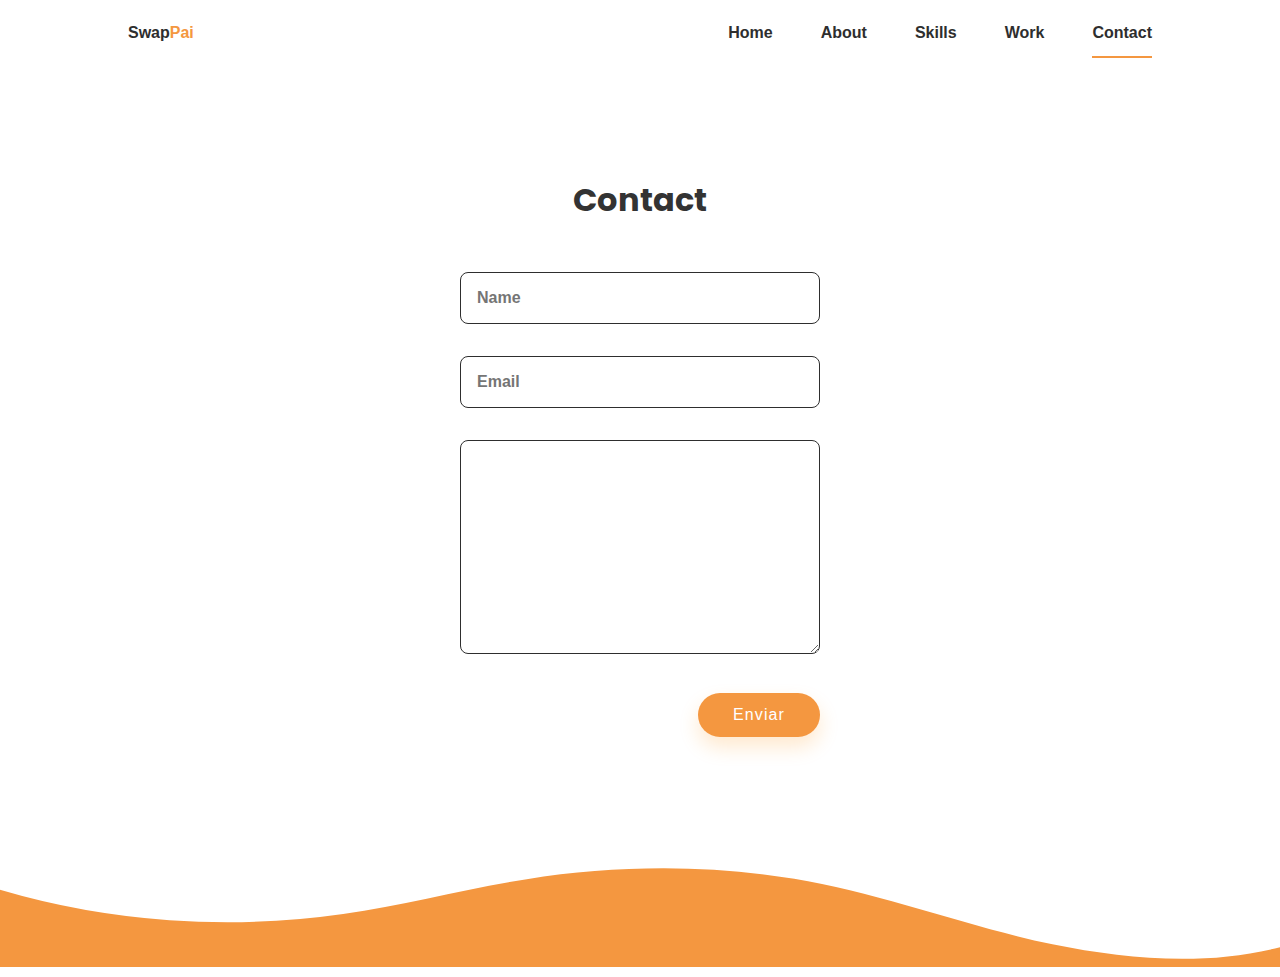
<file: contact.html>
<!DOCTYPE html>
<html lang="en">
  <head>
    <meta charset="UTF-8" />
    <meta http-equiv="X-UA-Compatible" content="IE=edge" />
    <meta name="viewport" content="width=device-width, initial-scale=1.0" />

    <link rel="stylesheet" href="assets/css/styles.css" />
<link rel="icon" href="assets/img/box.png" />
    <title>SwapPai</title>
  </head>
  <body>
    <header class="l-header">
      <nav class="nav bd-grid">
        <div>
          <a href="#" class="nav__logo">Swap<span>Pai</span></a>
          <!-- <h2 class="logo">Portfo<span>lio</span></h2> -->
        </div>

        <div class="nav__menu" id="nav-menu">
          <ul class="nav__list">
            <li class="nav__item">
              <a href="index.html" class="nav__link">Home</a>
            </li>
            <li class="nav__item">
              <a href="About.html" class="nav__link">About</a>
            </li>
            <li class="nav__item">
              <a href="index.html" class="nav__link">Skills</a>
            </li>
            <li class="nav__item">
              <a href="index.html" class="nav__link">Work</a>
            </li>
            <li class="nav__item">
              <a href="contact.html" class="nav__link active">Contact</a>
            </li>
          </ul>
        </div>

        <div class="nav__toggle" id="nav-toggle">
          <i class="bx bx-menu"></i>
        </div>
      </nav>
    </header>

    <!--===== CONTACT =====-->
    <section class="contact section" id="contact">
      <h2 class="section-title">Contact</h2>

      <div class="contact__container bd-grid">
        <form action="" class="contact__form">
          <input type="text" placeholder="Name" class="contact__input" />
          <input type="mail" placeholder="Email" class="contact__input" />
          <textarea
            name=""
            id=""
            cols="0"
            rows="10"
            class="contact__input"
          ></textarea>
          <input type="button" value="Enviar" class="contact__button button" />
        </form>
      </div>
      <br />
    </section>
    <br />
    <div class="custom-shape-divider-bottom-1634332546">
      <svg
        data-name="Layer 1"
        xmlns="http://www.w3.org/2000/svg"
        viewBox="0 0 1200 120"
        preserveAspectRatio="none"
      >
        <path
          d="M985.66,92.83C906.67,72,823.78,31,743.84,14.19c-82.26-17.34-168.06-16.33-250.45.39-57.84,11.73-114,31.07-172,41.86A600.21,600.21,0,0,1,0,27.35V120H1200V95.8C1132.19,118.92,1055.71,111.31,985.66,92.83Z"
          class="shape-fill"
        ></path>
      </svg>
    </div>
  </body>
</html>
</file>
<file: assets/css/styles.css>
/*===== GOOGLE FONTS =====*/
@import url('https://fonts.googleapis.com/css2?family=Poppins:wght@400;600;700&display=swap');
/*===== VARIABLES CSS =====*/

/*===== Colores =====*/

:root {
  --color-first: #f49740;
  --color-second: #2e050a;
  --color-third: #fdf1f3;
  --color-white: #fff;
  /* Font Size */
  --text-large: 60px;
  --text-medium: 23px;
  --text-regular: 13px;
  /* Font weight */
  --font-weight-thin: 300;
  --font-weight-regular: 400;
  --font-weight-medium: 500;
  --font-weight-bold: 700;

  --font-weight-thin: 100;
  --font-weight-light: 300;
  --font-weight-semibold: 600;
  --font-weight-extrabold: 800;
  --font-weight-black: 900;

  /* Font size */
  --section-title: 3rem;
  --btn-font: 1rem;
  --font-xlarge: 3.75rem;
  --font-large: 3rem;
  --font-medium: 1.563rem;
  --font-semimedium: 1.125rem;
  --font-regular: 0.875rem;
  --font-small: 0.75rem;

  /* Box Shadow */
  --box-shadow-main: 0px 20px 40px rgba(0, 0, 0, 0.08);
  /* Border radius */
  --border-radius: 10px;
  /* transition */
  --animate: all 0.3s ease-in-out;

  --first-color: #f49740;
  --first-color2: #f77f00;
  --second-color: #2e2e2e;
  --white: #fff;
  --black: #222;
  --grey: #444;
  --grey2: #959595;
  --grey-alt: #d1e2e9;
  --header-height: 3rem;
  --font-semi: 600;

  --orange: #f06009;
  --white: #ffffff;
  --light-gray: #cccccc;
  --gray: #5c5c5c;
  --dark-gray: #1a1a1a;
  --darker-gray: #111111;
  --bg: #0f0f0f;
  --icon: invert(99%) sepia(26%) saturate(152%) hue-rotate(319deg)
    brightness(106%) contrast(100%);
}

/*===== Fuente y tipografia =====*/
:root {
  --body-font: 'Poppins', sans-serif;
  --big-font-size: 2rem;
  --h2-font-size: 1.25rem;
  --normal-font-size: 0.938rem;
}

@media screen and (min-width: 768px) {
  :root {
    --big-font-size: 3.5rem;
    --h2-font-size: 2rem;
    --normal-font-size: 1rem;
  }
}

/*===== Margenes =====*/
:root {
  --mb-1: 0.5rem;
  --mb-2: 1rem;
  --mb-3: 1.5rem;
  --mb-4: 2rem;
  --mb-5: 2.5rem;
  --mb-6: 3rem;
}

/*===== z index =====*/
:root {
  --z-back: -10;
  --z-normal: 1;
  --z-tooltip: 10;
  --z-fixed: 100;
}

@import url('https://fonts.googleapis.com/css2?family=Poppins:wght@100;200;300;400;500;600;700;800;900&display=swap');

/*  CSS VARIABLES */
/* Colors */

:root {
  --color-blue: #7854f7;
  --color-black: #18191f;
  --color-grey: #474a57;
  --color-skyblue: #e7f6fd;
  --bg-color-black: #0b0d17;
  --bg-color-grey: #f4f5f7;
  --bg-dark: #20263c;
}

/* Border radius */
:root {
  --border-radius: 5px;
}
/* Box Shadow */
:root {
  --box-shadow-main: 0px 10px 28px -6px rgba(0, 0, 0, 0.1);
  --box-shadow-hover: 0px 30px 40px -6px rgba(0, 0, 0, 0.1);
}

/*===== BASE =====*/
*,
::before,
::after {
  box-sizing: border-box;
}

html {
  scroll-behavior: smooth;
}

body {
  margin: var(--header-height) 0 0 0;
  font-family: var(--body-font);
  font-size: var(--normal-font-size);
  color: var(--second-color);
}

h1,
h2,
p {
  margin: 0;
}

ul {
  margin: 0;
  padding: 0;
  list-style: none;
}

a {
  text-decoration: none;
}

img {
  max-width: 100%;
  height: auto;
  display: block;
}

.skills__subtitle {
  color: var(--first-color);
  margin-bottom: var(--mb-3);
}

.skills__name {
  display: inline-block;
  font-size: var(--small-font-size);
  margin-right: var(--mb-2);
  margin-bottom: var(--mb-3);
  padding: 0.25rem 0.5rem;
  background-color: #fafaff;
  border-radius: 0.25rem;
  color: #646464;
}

.skills__name:hover {
  background-color: var(--first-color);
  color: #fafaff;
}

/*===== CLASS CSS ===== */
.section-title {
  position: relative;
  font-size: var(--h2-font-size);
  color: #333333;
  margin-top: var(--mb-2);
  margin-bottom: var(--mb-4);
  text-align: center;
}

/* .section-title::after {
  position: absolute;
  content: "";
  width: 64px;
  height: 0.18rem;
  left: 0;
  right: 0;
  margin: auto;
  top: 2rem;
  background-color: var(--first-color);
} */

.ppot {
  font-size: 15px;
  width: 50%;
  padding-bottom: 2rem;
}

/*BUTTONS*/
.button {
  position: relative;
  display: inline-block;
  width: auto;
  background-color: var(--first-color);
  color: #fff;
  padding: 13px 35px;
  font-size: var(--text-regular);
  font-weight: var(--font-weight-regular);
  border-radius: 50px;
  cursor: pointer;
  text-align: center;
  text-transform: capitalize;
  box-shadow: 0px 10px 20px rgba(255, 144, 17, 0.2);
  letter-spacing: 1.1px;
}

.button:hover {
  transform: scale(1.02);
  box-shadow: 0px 10px 20px rgba(255, 144, 17, 0.4);
}

/* 
button {
  background: var(--first-color);
  color: #fff;
  padding: 12px 33px;
  font-size: 16px;
  border: none;
  outline: none;
  cursor: pointer;
  border-radius: 30px;
  font-weight: 600;
}

button:hover {
  background: var(--first-color);
  transition: all 0.7s ease;
} */

/*===== LAYOUT =====*/
.bd-grid {
  max-width: 1024px;
  display: grid;
  grid-template-columns: 100%;
  grid-column-gap: 2rem;
  width: calc(100% - 2rem);
  margin-left: var(--mb-2);
  margin-right: var(--mb-2);
}

.l-header {
  width: 100%;
  position: fixed;
  top: 0;
  left: 0;
  z-index: var(--z-fixed);
  background-color: #fff;
  /* box-shadow: 0 1px 4px rgba(146,161,176,.15); */
}

header.fixed {
  height: 70px;
  box-shadow: var(--box-shadow-main);
}

header.fixed nav {
  height: 70px;
  padding: 15px 0;
}

/*===== NAV =====*/
.nav {
  height: var(--header-height);
  display: flex;
  justify-content: space-between;
  align-items: center;
  font-weight: var(--font-semi);
}

@media screen and (max-width: 768px) {
  .nav__menu {
    position: fixed;
    top: var(--header-height);
    right: -100%;
    width: 80%;
    height: 100%;
    padding: 2rem;
    background-color: var(--second-color);
    transition: 0.5s;
  }
}

.nav__item {
  margin-bottom: var(--mb-4);
}

.nav__link {
  position: relative;
  color: #fff;
}

.nav__link:hover {
  position: relative;
}

.nav__link:hover::after {
  position: absolute;
  content: '';
  width: 100%;
  height: 0.18rem;
  left: 0;
  top: 2rem;
  background-color: var(--first-color);
}

.nav__logo {
  color: var(--second-color);
}

.logo {
  color: rgb(0, 0, 0);
  font-size: 35px;
  letter-spacing: 1px;
  cursor: pointer;
}

span {
  color: var(--first-color);
}

.nav__toggle {
  color: var(--second-color);
  font-size: 1.5rem;
  cursor: pointer;
}

.change-theme {
  position: initial;
  margin-left: var(--mb-2);
}

/*Active menu*/

.active::after {
  position: absolute;
  content: '';
  width: 100%;
  height: 0.18rem;
  left: 0;
  top: 2rem;
  background-color: var(--first-color);
}

/*=== Show menu ===*/
.show {
  right: 0;
}

/*===== HOME =====*/
.home {
  /* height: calc(100vh - 3rem);
  row-gap: 1rem; */

  row-gap: 2rem;
  text-align: start;
}

.home_detail {
  display: flex;
  flex-direction: column;
}
.home__data {
  align-self: center;
}

.home__title {
  font-size: var(--big-font-size);
  font-size: 270%;
  margin-bottom: var(--mb-5);
}

.home__title-color {
  color: var(--first-color);
  color: #212121;
}

.home__social {
  display: flex;
  /* flex-direction: column; */
}

.home__social-icon {
  width: max-content;
  margin-bottom: var(--mb-2);
  font-size: 1.5rem;
  color: var(--second-color);
}

.home__social-icon:hover {
  color: var(--first-color);
}

.home__img {
  /* position: absolute;
  right: 0;
  width: 200%; */
}

/* ------------------------------- */

/* ===== ABOUT =====*/
.about__container {
  row-gap: 2rem;
  text-align: center;
}

.about__subtitle {
  margin-bottom: var(--mb-2);
}

.about__img {
  justify-self: center;
}

.about__img img {
  width: 200px;
  border-radius: 0.5rem;
}

/* About */
.about-inner .about-col-left {
  width: 50%;
}

.about-inner .about-col-right {
  width: 50%;
  padding-left: 100px;
}

.about-col-right h2 {
  font-size: var(--font-large);
  line-height: 60px;
  font-weight: var(--font-weight-bold);
  margin-bottom: 48px;
}

.about-col-right h3 {
  font-size: 20px;
  line-height: 35px;
  font-weight: var(--font-weight-bold);
  margin-bottom: 20px;
  color: #424242;
}

.about-col-right span {
  color: #242424;
}

.about-col-right .btn.btn-blue {
  font-size: var(--btn-font);
  margin-top: 50px;
}

.ptb-100 {
  padding: 100px 0;
}

.d-flex {
  display: flex;
  justify-content: space-between;
  align-items: center;
}

/* media queries */
@media (max-width: 767px) {
  .container {
    padding: 0 20px;
  }

  .d-flex {
    flex-direction: column;
  }

  .project-view.d-flex {
    flex-direction: row;
  }

  .nav.d-flex {
    flex-direction: row;
  }

  .ptb-100 {
    padding: 60px 0;
  }

  .about-inner .about-col-left {
    width: 100%;
  }

  .about-inner .about-col-left img {
    width: 100%;
  }

  .about-inner .about-col-right {
    width: 100%;
    padding-left: 0px;
    padding-top: 30px;
  }

  .about-col-right h2 {
    margin-bottom: 20px;
  }

  .about-col-right h3 {
    margin-bottom: 10px;
  }

  .about-col-right .btn.btn-blue {
    margin-top: 20px;
  }
}

@media (min-width: 768px) and (max-width: 1023px) {
  .container {
    padding: 0 20px;
    width: 95%;
  }

  .ptb-100 {
    padding: 60px 0;
  }

  .about-inner .about-col-right {
    padding-left: 30px;
  }

  .about-col-right h2 {
    margin-bottom: 10px;
  }

  .about-col-right h3 {
    margin-bottom: 14px;
  }

  .about-col-right .btn.btn-blue {
    margin-top: 10px;
  }

  .about-col-left img {
    width: 100%;
  }
}

/* ===== SKILLS =====*/
.skills__container {
  row-gap: 2rem;
  text-align: center;
}

.skills__subtitle {
  margin-bottom: var(--mb-2);
}

.skills__text {
  margin-bottom: var(--mb-4);
}

.skills__data {
  display: flex;
  justify-content: space-between;
  align-items: center;
  position: relative;
  font-weight: var(--font-semi);
  padding: 0.5rem 1rem;
  margin-bottom: var(--mb-4);
  border-radius: 0.5rem;
  box-shadow: 0 4px 25px rgba(14, 36, 49, 0.15);
}

.skills__icon {
  font-size: 2rem;
  margin-right: var(--mb-2);
  color: var(--first-color);
}

.skills__names {
  display: flex;
  align-items: center;
}

.skills__bar {
  position: absolute;
  left: 0;
  bottom: 0;
  background-color: var(--first-color);
  height: 0.25rem;
  border-radius: 0.5rem;
  z-index: var(--z-back);
}

.skills__html {
  width: 75%;
}

.skills__css {
  width: 65%;
}

.skills__js {
  width: 35%;
}

.skills__ux {
  width: 30%;
}

.skills__img {
  border-radius: 0.5rem;
}

/* ===== WORK =====*/
.work__container {
  row-gap: 2rem;
}

.work__img {
  box-shadow: 0 4px 25px rgba(14, 36, 49, 0.15);
  border-radius: 0.5rem;
  overflow: hidden;
}

.work__img img {
  transition: 1s;
  cursor: pointer;
}

.work__img img:hover {
  transform: scale(1.1);
}

/* ===== CONTACT =====*/
.contact__input {
  width: 100%;
  font-size: var(--normal-font-size);
  font-weight: var(--font-semi);
  padding: 1rem;
  border-radius: 0.5rem;
  border: 1.5px solid var(--second-color);
  outline: none;
  margin-bottom: var(--mb-4);
}

.contact__button {
  display: block;
  border: none;
  outline: none;
  font-size: var(--normal-font-size);
  cursor: pointer;
  margin-left: auto;
}

/* ===== MEDIA QUERIES=====*/

@media screen and (min-width: 768px) {
  body {
    margin: 0;
  }

  .section {
    padding-top: 4rem;
    padding-bottom: 3rem;
  }

  .section-title {
    margin-bottom: var(--mb-6);
  }

  .section-title::after {
    width: 80px;
    top: 3rem;
  }

  .nav {
    height: calc(var(--header-height) + 1rem);
  }

  .nav__list {
    display: flex;
    padding-top: 0;
  }

  .nav__item {
    margin-left: var(--mb-6);
    margin-bottom: 0;
  }

  .nav__toggle {
    display: none;
  }

  .nav__link {
    color: var(--second-color);
  }

  .home {
    height: 100vh;
    grid-template-columns: repeat(2, 1fr);
    align-items: center;
    text-align: initial;
  }

  .home__data {
    align-self: flex-end;
  }

  .home__social {
    padding-top: 0;
    padding-bottom: 2.5rem;
    flex-direction: row;
    align-self: flex-end;
  }

  .home__social-icon {
    margin-bottom: 0;
    margin-right: var(--mb-4);
  }

  .home__img {
    width: 457px;
    bottom: 15%;
  }

  .about__container,
  .skills__container {
    grid-template-columns: repeat(2, 1fr);
    align-items: center;
    text-align: initial;
  }

  .about__img img {
    width: 300px;
  }

  .work__container {
    grid-template-columns: repeat(3, 1fr);
    grid-template-rows: repeat(2, 1fr);
    column-gap: 2rem;
  }

  .contact__form {
    width: 360px;
  }

  .contact__container {
    justify-items: center;
  }
}

@media screen and (min-width: 1024px) {
  .bd-grid {
    margin-left: auto;
    margin-right: auto;
  }

  .home__img {
    right: 10%;
    bottom: 20%;
  }
}

.box {
  display: flex;
  justify-content: center;
  align-items: center;
  min-height: auto;
}

.title h2 {
  color: rgb(53, 53, 53);
  font-size: 350%;
  width: auto;
  margin: 30px auto;
  text-align: center;
}

.title span {
  color: var(--first-color);
}

/* ------------------------------------------------------------------------------------------------- */

/* -------------------------------------------------------------------- */

/* SPECIALIZED */

#specialized .grid {
  grid-gap: 20px;
  grid-template-columns: repeat(auto-fit, minmax(250px, auto));
  justify-content: space-evenly;
}

#specialized .block {
  width: 300px;
  background: var(--white);
  text-align: center;
  padding: 50px 20px;
}

#specialized .lead {
  height: auto;
  width: 335px;
  padding: 20px 35px;
  /* background: var(--first-color); */
  background: linear-gradient(to right top, #f7763a, #f5bf2b);
  border-radius: 20px;
  margin: 15px;
  position: relative;
  overflow: hidden;
  text-align: center;
  box-shadow: 0 0.5rem 1.5rem rgba(231, 231, 231, 0.1);
  transition: all 300ms ease-in-out;
}

#specialized .lead:hover {
  box-shadow: 0 0.5rem 1.5rem rgba(0, 0, 0, 0.2);
  transform: translateY(-1rem);
}

#specialized .lead i {
  font-size: 50px;
  display: block;
  text-align: center;
  margin: 25px 0px;
  color: #ffffff;
}

#specialized .lead h3 {
  color: #ffffff;
}

#specialized .bdr {
  height: auto;
  width: 335px;
  padding: 20px 35px;
  background: linear-gradient(to right top, #f0f0f0, #ffffff);

  border-radius: 20px;
  margin: 15px;
  position: relative;
  overflow: hidden;
  text-align: center;
  box-shadow: 0 0.5rem 1.5rem rgba(231, 231, 231, 0.1);
  transition: all 300ms ease-in-out;
}

#specialized .bdr:hover {
  box-shadow: 0 0.5rem 1.5rem rgba(0, 0, 0, 0.2);
  transform: translateY(-1rem);
}

#specialized .bdr i {
  font-size: 50px;
  display: block;
  text-align: center;
  margin: 25px 0px;
  color: var(--first-color);
}

.pra p {
  color: rgba(61, 61, 61, 0.8);
  font-size: 16px;
  line-height: 27px;
  margin-bottom: 25px;
}

/* ------------------------------------------------------------------------------------------------- */

.back-to-top {
  position: fixed;
  bottom: 70px;
  right: 70px;
  border-radius: 10px;
  background-color: var(--primary-color);
  color: rgb(44, 44, 44);
  display: flex;
  align-items: center;
  justify-content: center;
  font-size: 2rem;
  padding: 0.5rem;
  z-index: 99;
  display: none;
}

@media only screen and (max-width: 600px) {
  .back-to-top {
    bottom: 6rem;
    right: 1rem;
  }
}

.about-heading {
  font-size: 60px;
  color: var(--first-color);
  padding: 5rem 0 rem 0;
}

h5 {
  color: white;
  font-size: 23px;
  margin-bottom: 15px;
}

/* Brands */
.brands-center {
  display: grid;
  grid-template-columns: repeat(6, 1fr);
  gap: 3rem;
}

.brand {
  height: 8rem;
  width: 8rem;
  margin: 0 auto;
}

.brand img {
  object-fit: contain;
}

@media only screen and (max-width: 768px) {
  .brands-center {
    grid-template-columns: repeat(3, 1fr);
  }
}

.container {
  width: 85%;
  max-width: 1100px;
  margin: 0 auto;
  box-sizing: border-box;
}

h1 {
  font-size: 2.7em;
  line-height: 1.3em;
}

h2 {
  font-size: 2em;
}

h3 {
  font-size: 1.2em;
}

h4 {
  font-size: 0.8em;
}

p {
  font-size: 15px;
  line-height: 25px;
  margin-top: 0;
}

a {
  text-decoration: none;
  cursor: pointer;
}

h1,
h2,
h3,
h4,
p,
a {
  color: #212121;
}

p,
a,
small {
  font-family: 'Ubuntu', sans-serif;
  color: #8b8b8b;
}

.section {
  padding-top: 3rem;
  padding-bottom: 2rem;
}

section {
  padding: 120px 0 150px 0;
}

.section {
  padding: 10rem 0 5rem 0;
}

.headText {
  width: 400px;
  margin-bottom: 50px;
}

.subHead {
  margin-bottom: 0;
  line-height: 0;
  font-weight: bold;
  letter-spacing: 2px;
}

.grid {
  display: grid;
}

/* -----------------------------   NEWS LETTER   --------------------------------------- */
#subFooter {
  position: relative;
}

.newsLetter {
  background: var(--first-color);
  padding: 30px 50px;
  border-radius: 30px;
  position: absolute;
  left: 0;
  right: 0;
  margin-top: -80px;
  -webkit-box-shadow: 2px 2px 58px -23px rgba(0, 0, 0, 1);
  -moz-box-shadow: 2px 2px 58px -23px rgba(0, 0, 0, 1);
  box-shadow: 2px 2px 58px -23px rgba(0, 0, 0, 1);
}

.newsLetter .grid {
  grid-template-columns: auto auto;
  justify-content: space-between;
  grid-gap: 2rem;
  align-items: center;
}

.newsLetter h1 {
  line-height: 1;
  margin-bottom: 10px;
  color: #fff;
}

.newsLetter p {
  margin-top: -10px;
  color: rgb(41, 41, 41);
  letter-spacing: 1;
}

.newsLetter form {
  margin: 0;
  padding: 0;
}

.newsLetter input {
  width: 250px;
  height: 40px;
  padding: 10px;
  border: 1px solid #bdbdbd;
  outline: 0;
  margin-bottom: 15px;
  border-radius: 3px;
}

.newsLetter .button {
  background: rgb(255, 255, 255);
  margin-left: 15px;
  color: var(--first-color);
  border: 2px solid #ffffff;
}

.newsLetter .button:hover {
  background: rgba(255, 255, 255, 0);
  /* border-radius: 3px; */
  margin-left: 15px;
  color: #fff;
  border: 2px solid #ffffff;
  cursor: pointer;
}

/* -----------------------------   FOOTER --------------------------------------- */
footer {
  width: 100%;
  padding: 100px 0 20px 0;
  margin: 0;
  background: #333333;
  color: #fff;
}

footer .menu {
  grid-template-columns: auto auto auto;
  justify-content: space-between;
  align-items: start;
  padding: 20px 0;
}

footer .logo {
  width: 250px;
}

footer h2 {
  color: rgb(255, 255, 255);
}

footer h2 samp {
  color: var(--first-color);
}

footer h3 {
  color: #fff;
}

footer li,
footer p,
footer small,
footer a {
  color: #dddddd;
}

footer .menu h2,
footer nav h3 {
  line-height: 0;
  margin-top: 15px;
  margin-bottom: 35px;
}

footer p {
  font-size: 14px;
}

footer nav ul {
  padding: 0;
}

footer .menu li {
  display: block;
  margin-bottom: 15px;
  margin-left: 0;
}

footer nav a {
  font-size: 14px;
}

footer .footerBottom {
  grid-template-columns: auto auto;
  justify-content: space-between;
  align-items: start;
  padding: 30px 0;
}

.footerBottom .right .innerLeft {
  margin-right: 30px;
}

.textfoot {
  text-align: center;
}

/* -----------------------------   loader --------------------------------------- */

#pre-loader {
  position: fixed;
  height: 100vh;
  width: 100vw;
  z-index: 999999;
  background-color: var(--white);
  transition: all 300ms ease-in-out;
}

.loader {
  height: 100vh;
  width: 100vw;
  background: url('../img/loading1.svg') center/30rem no-repeat fixed;
}

#pre-loader.hide {
  opacity: 0;
  pointer-events: none;
}

@media only screen and (max-width: 567px) {
  .loader {
    background-size: 20rem;
  }
}

/* -------------------------------------------------------------------- */

/* .display-1 {
  font-size: 160px;
  font-weight: 1000;
}

.position-absolute {
  font-weight: 700;
} */

.custom-shape-divider-bottom-1634332546 {
  position: absolute;
  bottom: auto;
  left: 0;
  width: 100%;
  overflow: hidden;
  line-height: 0;
}

.custom-shape-divider-bottom-1634332546 svg {
  position: relative;
  display: block;
  width: calc(100% + 1.3px);
  height: 100px;
}

.custom-shape-divider-bottom-1634332546 .shape-fill {
  fill: #f49740;
}

/* -------------------------------------------------------------------- */

/* Projects */
.projects-inner {
  grid-template-columns: repeat(auto-fit, minmax(min(360px, 100%), 1fr));
}

.projects-inner .project-item {
  background: var(--color-white);
  border-radius: var(--border-radius);
  box-shadow: var(--box-shadow-main);
  transition: all 0.3s ease-in-out;
  cursor: pointer;
  overflow: hidden;
  border-radius: 50px;
}
.projects-inner .project-item:hover {
  box-shadow: var(--box-shadow-hover);
}
.project-item .project-image {
  transition: all 0.3s ease-in;
  position: relative;
  height: 330px;
  overflow: hidden;
}
.project-item .project-image::before {
  content: '';
  position: absolute;
  left: 0;
  top: 0;
  width: 100%;
  height: 100%;
  background: var(--color-black);
  opacity: 0;
  transition: ease-out 0.3s;
  transform: translateY(300px);
}

.projects-inner .project-item:hover .project-image::before {
  opacity: 0.5;
  transform: translateY(0px);
}
.project-item .project-image img {
  border-radius: 5px 5px 0 0;
  width: 100%;
  height: 330px;
  object-fit: cover;
}

.project-item .project-content {
  padding: 25px 25px;
}
.project-item .project-content h3 {
  font-weight: var(--font-weight-semibold);
  font-size: var(--font-semimedium);
  line-height: 30px;
}
.project-item .project-content span {
  font-weight: var(--font-weight-regular);
  font-size: var(--font-regular);
  line-height: 19px;
  color: var(--color-grey);
}
.project-item .project-content .btn-view {
  display: inline-block;
  padding: 7px 25px;
  border-radius: 50px;
  font-style: normal;
  font-weight: 500;
  font-size: 0.813rem;
  line-height: 19px;
  color: var(--first-color);
  transition: all 0.3s ease-in-out;
  font-weight: var(--font-weight-regular);
  border: 1px solid var(--first-color);
}
.projects-inner .project-item:hover .project-content .btn-view {
  color: var(--color-white);
  background: var(--first-color);
}

.view-more-block {
  width: 100%;
  text-align: center;
  margin-top: 60px;
}

.d-grid {
  display: grid;
  gap: 20px;
}

/* media queries */
@media (max-width: 767px) {
  .projects-inner .project-item {
    width: 100%;
  }
  .project-view.d-flex {
    flex-direction: row;
  }
}

/* Classes */

/* .container {
  width: 100%;
  max-width: 1140px;
  margin: 0 auto;
} */

.btn-outline {
  background-color: transparent;
  border: 1px solid var(--first-color);
  color: var(--first-color);
}
.btn-outline:hover {
  background-color: var(--first-color);
  color: var(--color-white);
}

.view-more-block {
  width: 100%;
  text-align: center;
  margin-top: 60px;
}

.btn {
  position: relative;
  display: inline-block;
  width: 186px;
  padding: 13px 0px;
  font-weight: var(--font-weight-light);
  border-radius: var(--border-radius);
  font-size: var(--btn-font);
  box-shadow: var(--box-shadow-main);
  text-align: center;
  transition: all 0.3s ease-in-out;
  text-transform: capitalize;
  border: 0px;
  cursor: pointer;
}

.btn:hover {
  transform: translateY(-5px);
  box-shadow: var(--box-shadow-hover);
}

.btn-outline {
  background-color: transparent;
  border: 1px solid var(--first-color);
  color: var(--first-color);
}
.btn-outline:hover {
  background-color: var(--first-color);
  color: var(--color-white);
}

/* --------------------------------------------------------------------------------- */
</file>
